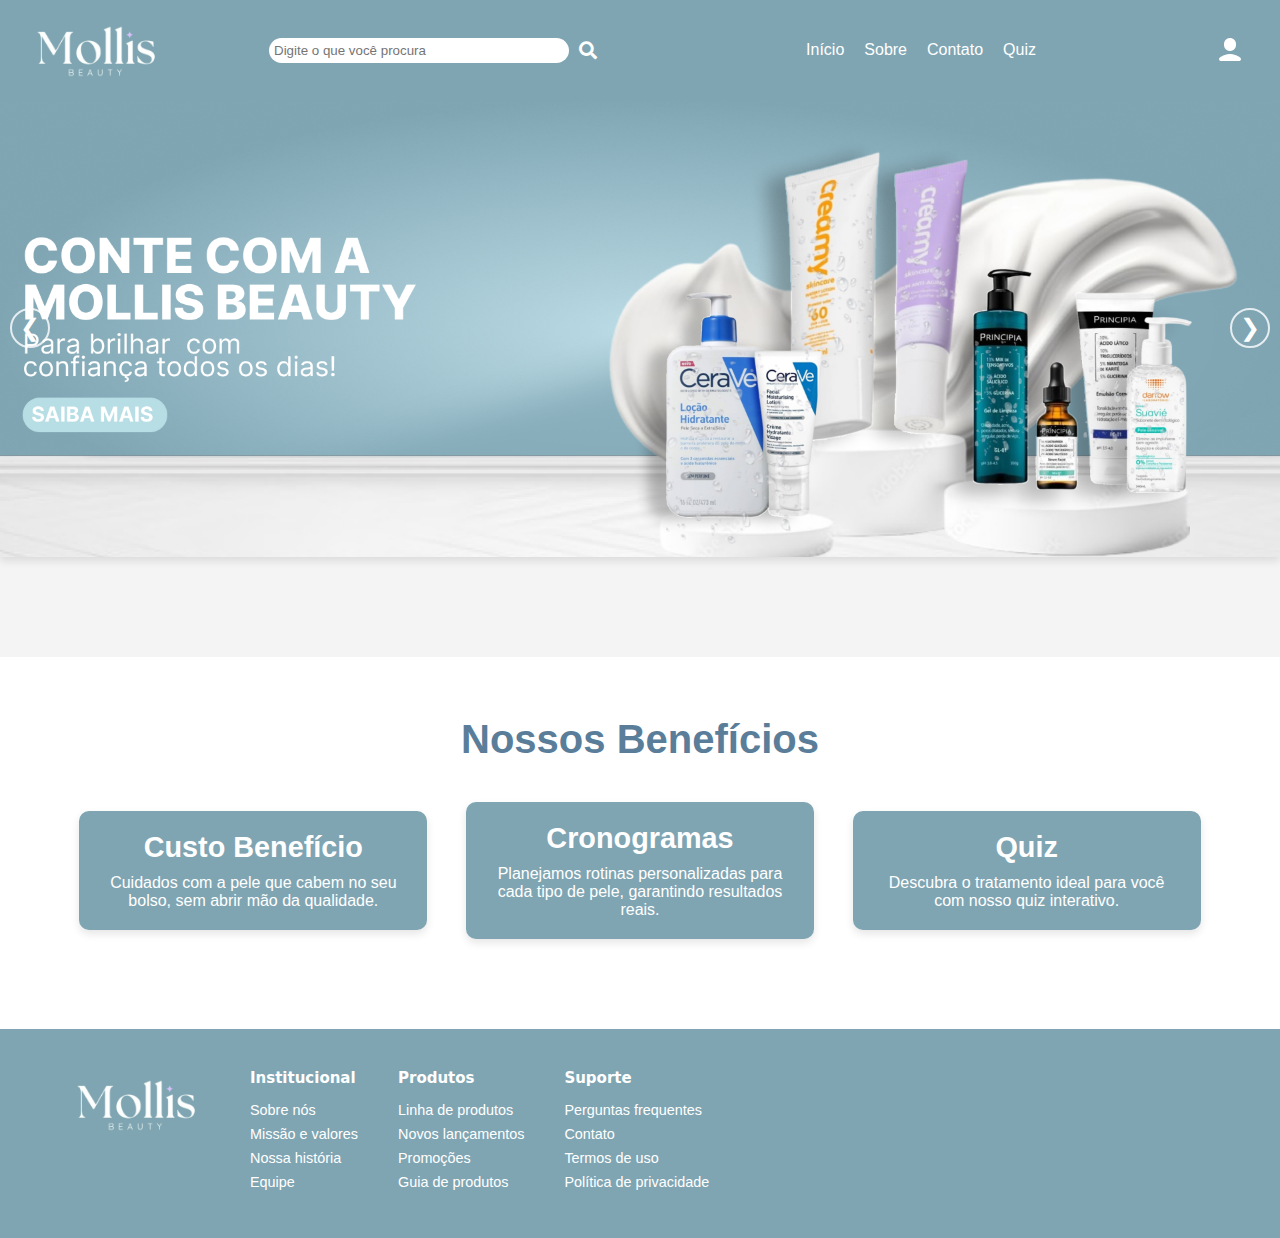
<file: tcc/index.html>
<!DOCTYPE html>
<html lang="pt-br">
  <head>
    <meta charset="UTF-8" />
    <meta name="viewport" content="width=device-width, initial-scale=1.0" />
    <title>Mollis Beauty - Skincare</title>
    <link rel="stylesheet" href="index.css" />
    <link rel="icon" href="logo.png" />
    <link
      rel="stylesheet"
      href="https://cdnjs.cloudflare.com/ajax/libs/font-awesome/5.15.3/css/all.min.css"
    />
  </head>
  <body>
    <header>
      <nav class="navbar">
        <div class="logo">
          <img src="logo.png" alt="Logo" />
        </div>
        <div class="search-bar">
          <input
            type="search"
            id="search-input"
            placeholder="Digite o que você procura"
          />
          <button id="search-button">
            <i class="fas fa-search"></i>
          </button>
        </div>
        <div class="menu-icon" id="menu-icon">&#9776;</div>
        <ul class="menu" id="menu">
          <li><a href="#">Início</a></li>
          <li><a href="#">Sobre</a></li>
          <li><a href="#">Contato</a></li>
          <li><a href="#">Quiz</a></li>
        </ul>
        <img src="user.png" class="user" alt="" />
      </nav>
    </header>

    <!-- Carrossel -->
    <div class="carousel">
      <div class="carousel-inner" id="carousel">
        <div class="carousel-item active">
          <img src="banner.png" alt="Imagem 1" />
        </div>
        <div class="carousel-item">
          <img src="banner2.png" alt="Imagem 2" />
        </div>
      </div>
      <button class="prev" onclick="changeSlide(-1)">&#10094;</button>
      <button class="next" onclick="changeSlide(1)">&#10095;</button>
    </div>

    <script>
      let currentSlide = 0;

      function showSlide(slideIndex) {
        const slides = document.querySelectorAll(".carousel-item");
        if (slideIndex >= slides.length) {
          currentSlide = 0;
        } else if (slideIndex < 0) {
          currentSlide = slides.length - 1;
        } else {
          currentSlide = slideIndex;
        }

        slides.forEach((slide) => slide.classList.remove("active"));
        slides[currentSlide].classList.add("active");
      }

      function changeSlide(step) {
        showSlide(currentSlide + step);
      }

      // Exibir o primeiro slide ao carregar a página
      document.addEventListener("DOMContentLoaded", () =>
        showSlide(currentSlide)
      );
      const menuIcon = document.getElementById("menu-icon");
      const menu = document.getElementById("menu");

      menuIcon.addEventListener("click", () => {
        menu.classList.toggle("active");
      });
    </script>

    <!-- beneficios -->
    <section class="benefits-section">
      <div class="container">
        <h2 class="section-title">Nossos Benefícios</h2>
        <div class="benefits-list">
          <div class="benefit-item">
            <h3>Custo Benefício</h3>
            <p>
              Cuidados com a pele que cabem no seu bolso, sem abrir mão da
              qualidade.
            </p>
          </div>
          <div class="benefit-item">
            <h3>Cronogramas</h3>
            <p>
              Planejamos rotinas personalizadas para cada tipo de pele,
              garantindo resultados reais.
            </p>
          </div>
          <div class="benefit-item">
            <h3>Quiz</h3>
            <p>
              Descubra o tratamento ideal para você com nosso quiz interativo.
            </p>
          </div>
        </div>
      </div>
    </section>

    <footer>
      <div class="footer-container">
        <div class="footer-logo">
          <img src="logo.png" alt="Logo Skincare" />
        </div>
        <div class="footer-content">
          <div class="footer-section">
            <h4>Institucional</h4>
            <ul>
              <li><a href="#">Sobre nós</a></li>
              <li><a href="#">Missão e valores</a></li>
              <li><a href="#">Nossa história</a></li>
              <li><a href="#">Equipe</a></li>
            </ul>
          </div>
          <div class="footer-section">
            <h4>Produtos</h4>
            <ul>
              <li><a href="#">Linha de produtos</a></li>
              <li><a href="#">Novos lançamentos</a></li>
              <li><a href="#">Promoções</a></li>
              <li><a href="#">Guia de produtos</a></li>
            </ul>
          </div>
          <div class="footer-section">
            <h4>Suporte</h4>
            <ul>
              <li><a href="#">Perguntas frequentes</a></li>
              <li><a href="#">Contato</a></li>
              <li><a href="#">Termos de uso</a></li>
              <li><a href="#">Política de privacidade</a></li>
            </ul>
          </div>
        </div>
      </div>
    </footer>
  </body>
</html>
</file>
<file: tcc/index.css>
/* style.css */

body {
  font-family: sans-serif;
  margin: 0;
  padding: 0;
  background-color: #f4f4f4;
}

.container {
  max-width: 1200px;
  margin: 0 auto;
  padding: 0 20px;
}
.logo {
  width: 70px;
  height: 70px;
}

/* Header */
* {
  margin: 0;
  padding: 0;
  box-sizing: border-box;
}

body {
  font-family: Arial, sans-serif;
}

header {
  background-color: #7fa5b3; /* Mesma cor do rodapé */
  padding: 15px 20px;
  width: 100%;
  position: fixed; /* Fixa o menu no topo */
  top: 0;
  left: 0;
  z-index: 1000;
}

.navbar {
  display: flex;
  justify-content: space-between;
  align-items: center;
}

.logo img {
  width: 150px; /* Ajusta o tamanho da logo */
}

.menu {
  list-style-type: none;
  display: flex;
  gap: 20px;
}

.menu li a {
  text-decoration: none;
  color: #fff;
  font-size: 1rem;
}

.menu li a:hover {
  color: #d8b5b3;
}
.search-bar {
  display: flex;
  align-items: center;
  margin-right: 20px;
}

#search-input {
  padding: 5px;
  border: none;
  border-radius: 40px;
  width: 300px;
}

#search-button {
  background-color: transparent;
  border: none;
  padding: 10px;
  cursor: pointer;
}

#search-button i {
  font-size: 18px;
  color: white;
}
.user {
  padding-right: 15px;
}
#search-button:hover i {
  color: #3e8e41;
}
/* Ícone de hambúrguer para telas pequenas */
.menu-icon {
  display: none;
  font-size: 2rem;
  color: #fff;
  cursor: pointer;
}

@media (max-width: 768px) {
  .menu {
    display: none;
    flex-direction: column;
    width: 100%;
    background-color: #7fa5b3;
    position: absolute;
    top: 60px;
    left: 0;
  }

  .menu.active {
    display: flex;
  }

  .menu li {
    text-align: center;
    padding: 15px 0;
  }

  .menu-icon {
    display: block;
  }
}

main {
  padding-top: 80px; /* Compensa a altura do menu fixo */
}

/* Carrossel */
.carousel {
  position: relative;
  max-width: 100%;
  margin: 100px auto; /* Espaçamento abaixo do menu fixo */
  overflow: hidden;
  box-shadow: 0 4px 8px rgba(0, 0, 0, 0.1);
}

.carousel-inner {
  display: flex;
  transition: transform 0.5s ease-in-out;
}

.carousel-item {
  min-width: 100%;
  transition: opacity 0.5s ease;
  opacity: 0;
  position: absolute; /* Garante que os slides se sobreponham corretamente */
  top: 0;
  left: 0;
}

.carousel-item.active {
  opacity: 1;
  position: relative; /* Apenas o slide ativo será exibido */
}

.carousel-item img {
  width: 100%;
  height: auto;
  display: block;
}

/* Botões do carrossel */
.prev,
.next {
  position: absolute;
  top: 50%;
  width: 40px;
  height: 40px;
  background-color: transparent; /* Fundo transparente */
  color: #fff;
  border: 2px solid rgba(255, 255, 255, 0.8); /* Borda branca */
  border-radius: 50px; /* Deixa os botões totalmente arredondados */
  cursor: pointer;
  font-size: 1.5rem; /* Reduz o tamanho da seta */
  transform: translateY(-50%);
  z-index: 2; /* Garante que os botões fiquem na frente dos slides */
  display: flex;
  align-items: center;
  justify-content: center;
}

.prev {
  left: 10px;
}

.next {
  right: 10px;
}

main {
  padding-top: 20px; /* Ajuste para o conteúdo principal */
}

/* beneficios */

.benefits-section {
  background-color: #ffffff;
  padding: 60px 20px;
  text-align: center;
}

.section-title {
  font-size: 2.5rem;
  margin-bottom: 40px;
  color: #5a7d9a;
}

.container {
  display: flex;
  flex-direction: column;
  align-items: center;
}

.benefits-list {
  display: flex;
  flex-direction: column;
  align-items: center;
}

.benefit-item {
  max-width: 600px;
  margin-bottom: 30px;
  padding: 20px;
  background-color: #7fa5b3; /* Azul claro */
  border-radius: 10px;
  box-shadow: 0 4px 8px rgba(0, 0, 0, 0.1);
  transition: transform 0.3s ease;
}

.benefit-item:hover {
  transform: scale(1.05);
}

.benefit-item h3 {
  font-size: 1.8rem;
  color: white;
}

.benefit-item p {
  font-size: 1rem;
  color: #ffffff;
  margin-top: 10px;
}

/* Responsividade */
@media (min-width: 768px) {
  .benefits-list {
    flex-direction: row;
    justify-content: space-around;
    flex-wrap: wrap;
  }

  .benefit-item {
    width: 30%;
  }
}
/* footer */
* {
  margin: 0;
  padding: 0;
  box-sizing: border-box;
}

footer {
  background-color: #7fa5b3;
  padding: 40px 0;
  color: #fff;
  font-family: Arial, sans-serif;
  font-size: 14px; /* Fonte menor */
}

.footer-container {
  display: flex;
  align-items: flex-start;
  max-width: 1200px;
  margin: 0 auto;
  padding: 0 20px;
}

.footer-logo img {
  width: 150px;
}

.footer-content {
  display: flex;
  justify-content: flex-start; /* Alinha os tópicos à esquerda */
  width: 100%;
}

.footer-section {
  margin-left: 40px;
}

.footer-section h4 {
  font-family: system-ui, -apple-system, BlinkMacSystemFont, "Segoe UI", Roboto,
    Oxygen, Ubuntu, Cantarell, "Open Sans", "Helvetica Neue", sans-serif;
  font-size: 15px;
  margin-bottom: 15px;
  color: #fff;
  text-align: left;
}

.footer-section ul {
  list-style-type: none;
  padding-left: 0; /* Remove o espaçamento padrão da lista */
}

.footer-section ul li {
  margin-bottom: 8px;
  text-align: left; /* Garante que o texto fique à esquerda */
}

.footer-section ul li a {
  color: #fff;
  text-decoration: none;
  font-size: 0.9rem; /* Texto menor */
  display: block; /* Faz o link ocupar 100% da largura do li */
}

.footer-section ul li a:hover {
  color: #ddd;
}

@media (max-width: 768px) {
  .footer-container {
    flex-direction: column;
    align-items: flex-start; /* Alinha os tópicos à esquerda em telas pequenas */
  }

  .footer-content {
    flex-direction: column;
    align-items: flex-start; /* Garante alinhamento à esquerda */
  }

  .footer-section {
    margin-left: 0;
    margin-bottom: 20px;
    text-align: left; /* Alinha os tópicos à esquerda */
  }

  .footer-logo {
    margin-bottom: 20px;
  }
}
</file>
